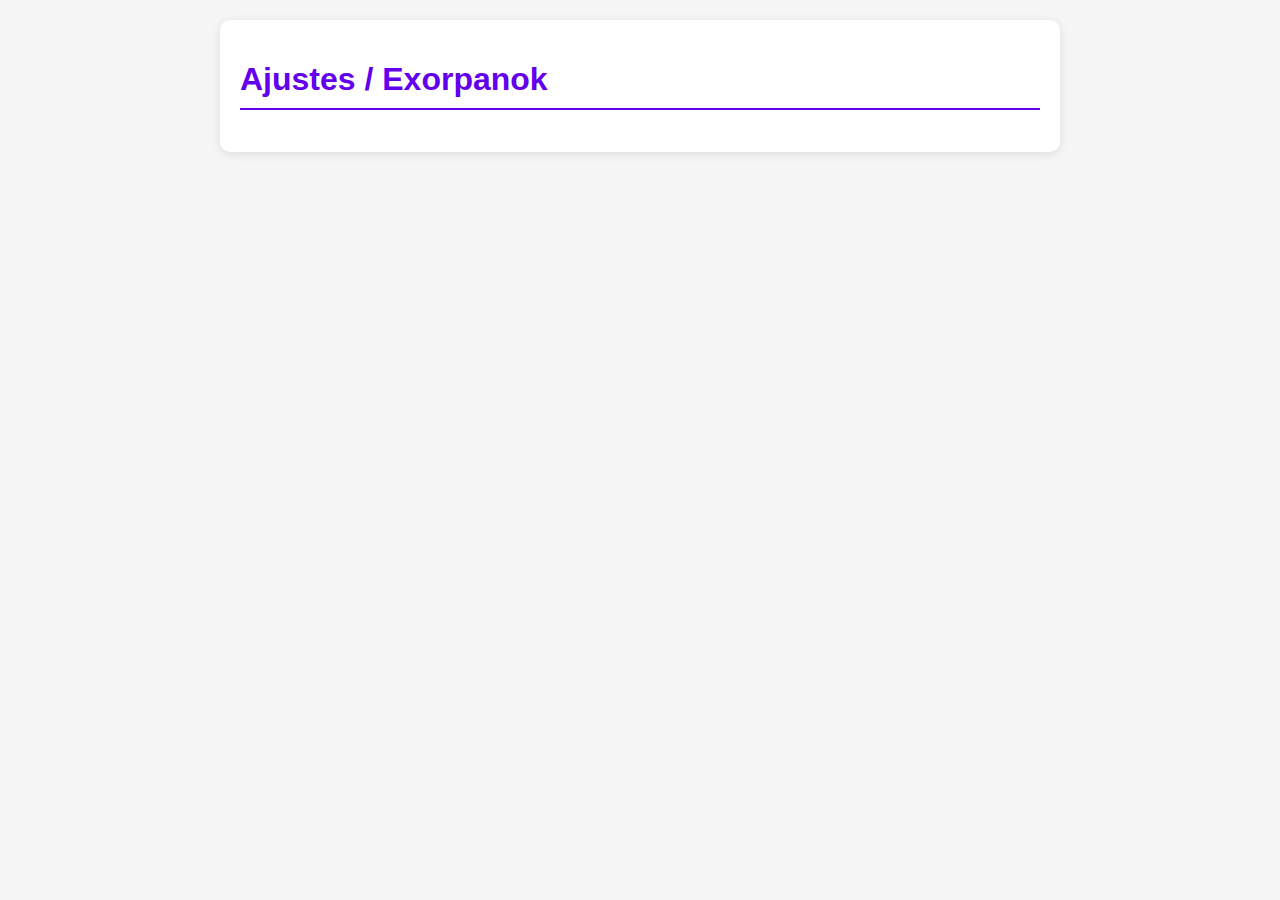
<file: html/index.html>
﻿<!DOCTYPE html>
<html lang="es">
<head>
    <meta charset="UTF-8">
    <meta name="viewport" content="width=device-width, initial-scale=1.0">
    <title>Ajustes Exorpanok</title>
    <link rel="stylesheet" href="css/styles.css">
</head>
<body>
    <div class="container">
        <h1>Ajustes / Exorpanok</h1>
        <div class="adjustments-list">
            <!-- Contenido aquí -->
        </div>
    </div>
</body>
</html>

<!-- Last deployment test: 12/18/2025 12:54:14 -->
</file>
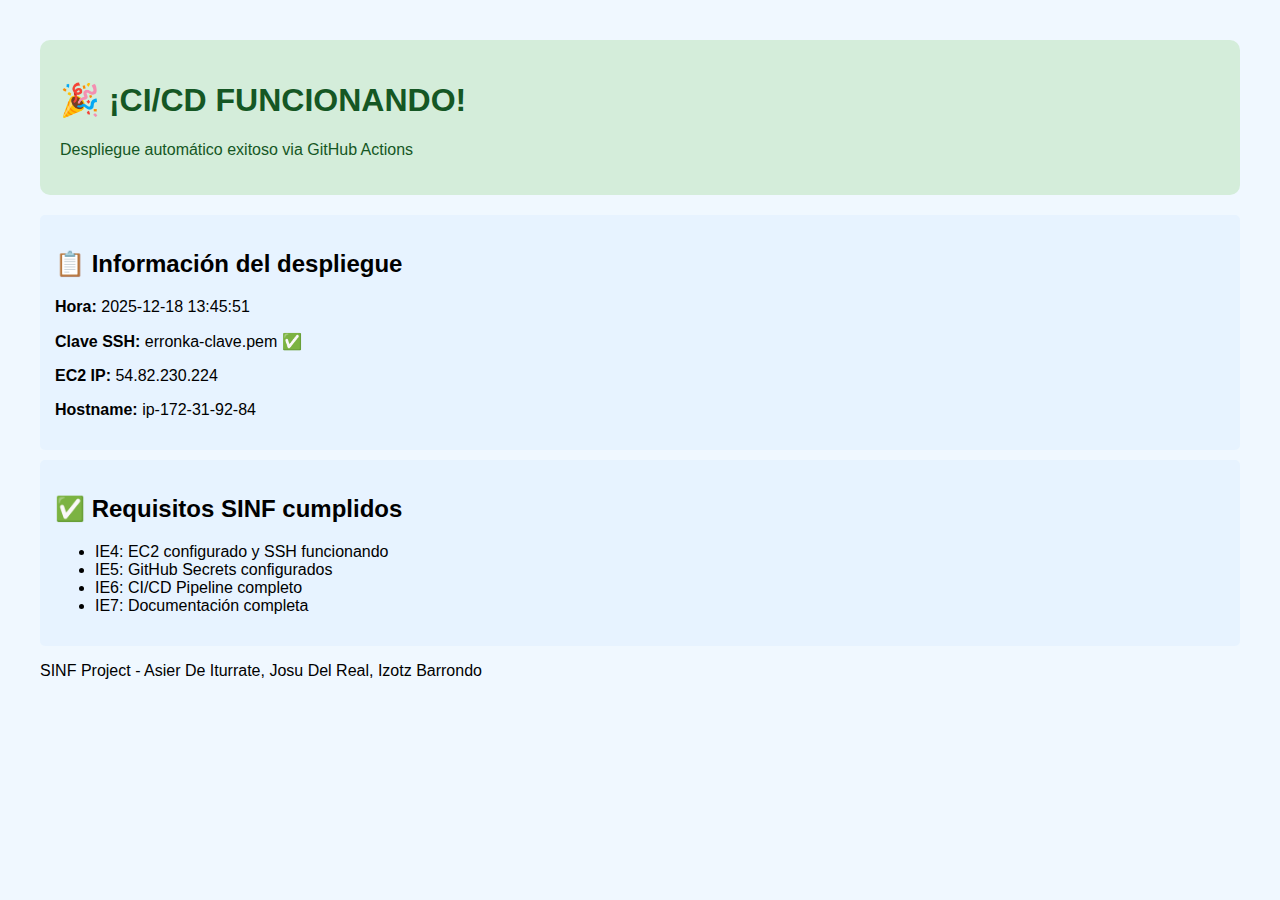
<file: html/ci-cd-success.html>
﻿<!DOCTYPE html>
<html>
<head>
    <title>✅ CI/CD SINF - ÉXITO</title>
    <style>
        body { font-family: Arial, sans-serif; margin: 40px; background: #f0f8ff; }
        .success { background: #d4edda; color: #155724; padding: 20px; border-radius: 10px; margin: 20px 0; }
        .info { background: #e7f3ff; padding: 15px; border-radius: 5px; margin: 10px 0; }
    </style>
</head>
<body>
    <div class="success">
        <h1>🎉 ¡CI/CD FUNCIONANDO!</h1>
        <p>Despliegue automático exitoso via GitHub Actions</p>
    </div>
    
    <div class="info">
        <h2>📋 Información del despliegue</h2>
        <p><strong>Hora:</strong> 2025-12-18 13:45:51</p>
        <p><strong>Clave SSH:</strong> erronka-clave.pem ✅</p>
        <p><strong>EC2 IP:</strong> 54.82.230.224</p>
        <p><strong>Hostname:</strong> ip-172-31-92-84</p>
    </div>
    
    <div class="info">
        <h2>✅ Requisitos SINF cumplidos</h2>
        <ul>
            <li>IE4: EC2 configurado y SSH funcionando</li>
            <li>IE5: GitHub Secrets configurados</li>
            <li>IE6: CI/CD Pipeline completo</li>
            <li>IE7: Documentación completa</li>
        </ul>
    </div>
    
    <footer>
        <p>SINF Project - Asier De Iturrate, Josu Del Real, Izotz Barrondo</p>
    </footer>
</body>
</html>
</file>
<file: html/css/styles.css>
﻿body {
    font-family: Arial, sans-serif;
    margin: 0;
    padding: 20px;
    background-color: #f5f5f5;
}

.container {
    max-width: 800px;
    margin: 0 auto;
    background-color: white;
    padding: 20px;
    border-radius: 10px;
    box-shadow: 0 2px 10px rgba(0,0,0,0.1);
}

h1 {
    color: #6200ee;
    border-bottom: 2px solid #6200ee;
    padding-bottom: 10px;
}
</file>
